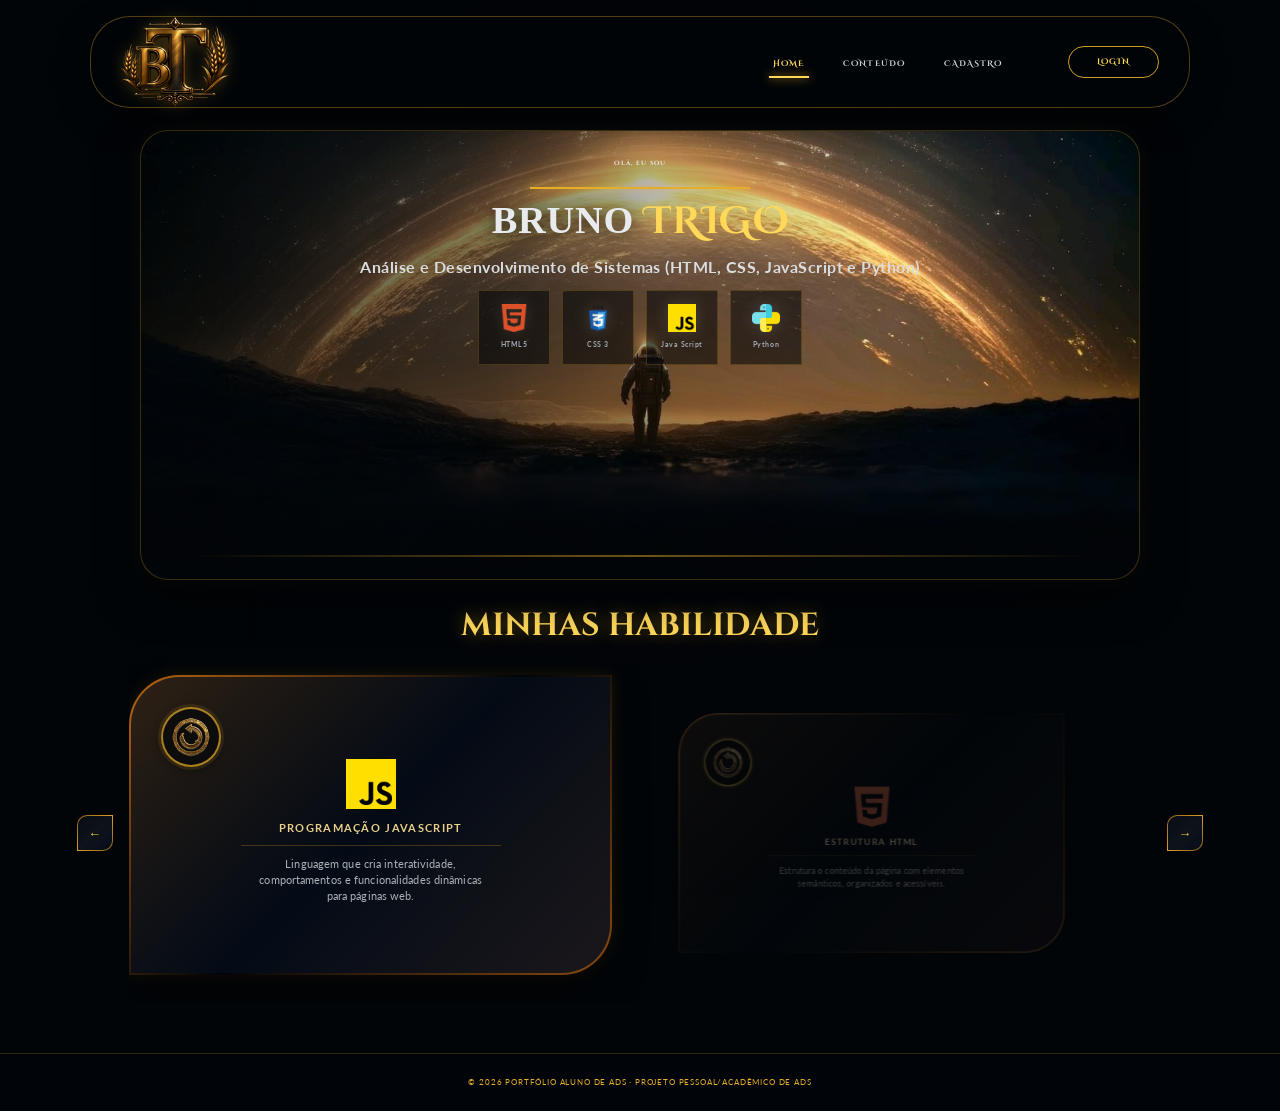
<file: Portifolio_brunoTrigo/index.html>
<!DOCTYPE html>
<html lang="pt-br">
<head>
    <meta charset="UTF-8">
    <meta name="viewport" content="width=device-width, initial-scale=1.0">
    <title>bruno trigo</title>
    <link rel="stylesheet" href="css/estilo.css">
    <link rel="stylesheet" href="css/card.css">
    <link rel="stylesheet" href="css/flipcard.css">
    <link rel="preconnect" href="https://fonts.googleapis.com">
    <link rel="preconnect" href="https://fonts.gstatic.com" crossorigin>
    <link href="https://fonts.googleapis.com/css2?family=Cinzel+Decorative:wght@400;700;900&family=Lato:wght@400;700&display=swap" rel="stylesheet">
</head>
<body>
    <video class="video-fundo" src="img/video/nebulosa.mp4" autoplay loop muted playsinline>
        <source src="img/video/nebulosa.mp4" type="video/mp4">
    </video>
    
    <div class="mascara-video"></div>

    <header class="cabecalho">
        <div class="logo">
            <img src="img/logo_cabecalho.png" alt="Logo Bruno Trigo">
        </div>
        <button class="botao-menu" aria-label="Abrir menu" aria-expanded="false" aria-controls="menu-principal">
            <span></span>
            <span></span>
            <span></span>
        </button>
        <nav class="menu" id="menu-principal" aria-label="Menu principal">
            <a href="#inicio">Home</a>
            <a href="#conteudo">Conteúdo</a>
            <a href="html/cadastro.html">cadastro</a>
            <a href="html/login.html">Login</a>
        </nav>
    </header>

    <main>
        <div class="hero-inicial" id="inicio">
            <p class="saudacao">Olá, eu sou</p>
            <div class="nome-principal">
                <h1>Bruno <span class="nome-ouro">trigo</span></h1>
            </div>
            
            <p class="descricao-hero">Análise e Desenvolvimento de Sistemas (HTML, CSS, JavaScript e Python)</p>

            <div class="icones_languagem">
                <ul>
                    <li>
                        <span>
                            <img class="icone" src="img/html5.png" alt="HTML5">
                            <h5 >HTML5</h5>
                        </span>
                    </li>
                    <li>
                        <span>
                            <img class="icone" src="img/css3.png" alt="CSS3">
                            <h5 >CSS 3</h5>
                        </span>
                    </li>
                    <li>
                        <span>
                            <img class="icone" src="img/js.png" alt="JavaScript">
                            <h5 >Java Script</h5>
                        </span>
                    </li>
                    <li>
                        <span>
                            <img class="icone" src="img/python.png" alt="Python">
                            <h5 >Python</h5>
                        </span>
                    </li>
                </ul>
            </div>
        </div>

        <h1 class="nome-ouro">minhas habilidade</h1>

        <section class="habilidades" id="conteudo" aria-label="Habilidades principais">
            
            <button class="seta seta-anterior" aria-label="anterior">←</button>
            <div class="area-cartoes">
                <div class="trilho-cartoes">

                    <article class="cartao">
                    <button class="flip-button" type="button" aria-label="Virar cartão" title="Virar cartão" aria-pressed="false"><img src="img/flip-retro-transparente.png" alt=""></button>
                    <div class="conteudo-cartao">
                        <div class="frente-cartao">
                            <img src="img/js.png" alt="JavaScript">
                            <h3>Programação JavaScript</h3>
                            <p>Linguagem que cria interatividade, comportamentos e funcionalidades dinâmicas para páginas web.</p>
                        </div>
                        <div class="verso-cartao">
                            <h3>JavaScript na prática</h3>
                            <p>Usado para criar menus, animações, validações e interações com o usuário.</p>
                        </div>
                    </div>
                    </article>

                    <article class="cartao">
                    <button class="flip-button" type="button" aria-label="Virar cartão" title="Virar cartão" aria-pressed="false"><img src="img/flip-retro-transparente.png" alt=""></button>
                    <div class="conteudo-cartao">
                        <div class="frente-cartao">
                            <img src="img/html5.png" alt="HTML">
                            <h3>Estrutura HTML</h3>
                            <p>Estrutura o conteúdo da página com elementos semânticos, organizados e acessíveis.</p>
                        </div>
                        <div class="verso-cartao">
                            <h3>HTML na prática</h3>
                            <p>Organiza textos, imagens, links, formulários e as demais partes da página.</p>
                        </div>
                    </div>
                    </article>

                    <article class="cartao">
                    <button class="flip-button" type="button" aria-label="Virar cartão" title="Virar cartão" aria-pressed="false"><img src="img/flip-retro-transparente.png" alt=""></button>
                    <div class="conteudo-cartao">
                        <div class="frente-cartao">
                            <img src="img/css3.png" alt="CSS3">
                            <h3>Estilos CSS</h3>
                            <p>Define cores, espaços, tamanhos e responsividade para criar interfaces bonitas e adaptáveis.</p>
                        </div>
                        <div class="verso-cartao">
                            <h3>CSS na prática</h3>
                            <p>Transforma a estrutura HTML em uma interface organizada, bonita e responsiva.</p>
                        </div>
                    </div>
                    </article>

                    <article class="cartao">
                    <button class="flip-button" type="button" aria-label="Virar cartão" title="Virar cartão" aria-pressed="false"><img src="img/flip-retro-transparente.png" alt=""></button>
                    <div class="conteudo-cartao">
                        <div class="frente-cartao">
                            <img src="img/python.png" alt="Python">
                            <h3>Programação Python</h3>
                            <p>Linguagem versátil usada para lógica de programação, automações, dados e desenvolvimento.</p>
                        </div>
                        <div class="verso-cartao">
                            <h3>Python na prática</h3>
                            <p>Ajuda a criar programas, automações, APIs e soluções para trabalhar com dados.</p>
                        </div>
                    </div>
                    </article>

                

                  
                </div>
                
            </div>
            <button class="seta seta-proxima" aria-label="próximo">→</button>
                
        </section>
    </main>
    <footer>© 2026 Portfólio aluno de ADS · Projeto pessoal/acadêmico de ADS</footer>

    <script src="java_script/card.js"></script>
    <script src="java_script/FlipCard.js"></script>
    <script src="java_script/menu.js"></script>
</body>
</html>
</file>
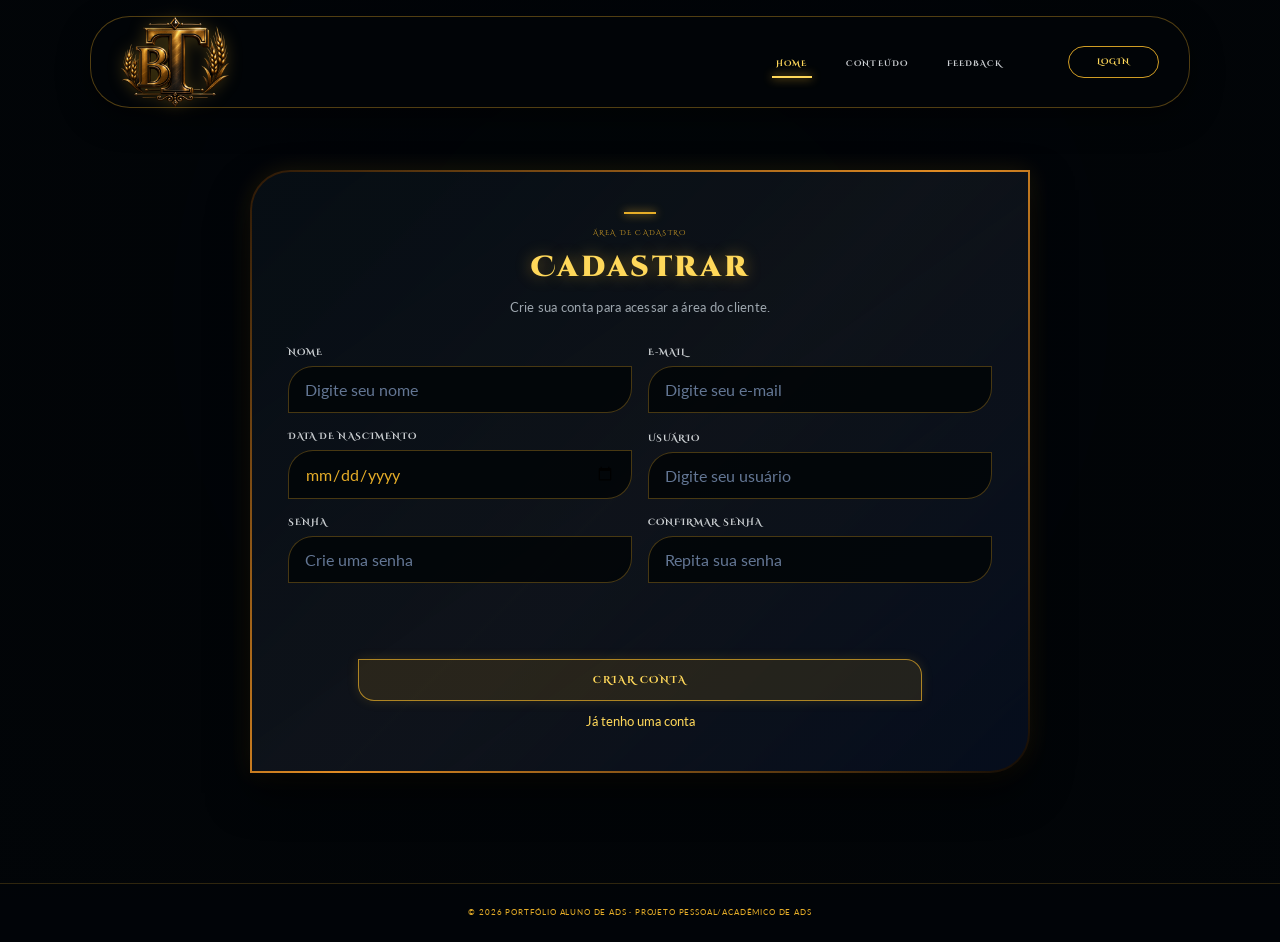
<file: Portifolio_brunoTrigo/html/cadastro.html>
<!DOCTYPE html>
<html lang="pt-br">
<head>
    <meta charset="UTF-8">
    <meta name="viewport" content="width=device-width, initial-scale=1.0">
    <title>bruno trigo</title>
    <link rel="stylesheet" href="../css/estilo.css">
    <link rel="stylesheet" href="../css/cadastro.css">
    <link rel="preconnect" href="https://fonts.googleapis.com">
    <link rel="preconnect" href="https://fonts.gstatic.com" crossorigin>
    <link href="https://fonts.googleapis.com/css2?family=Cinzel+Decorative:wght@400;700;900&family=Lato:wght@400;700&display=swap" rel="stylesheet">
</head>
<body>
    <video class="video-fundo" src="../img/video/nebulosa.mp4" autoplay loop muted playsinline>
        <source src="../img/video/nebulosa.mp4" type="video/mp4">
    </video>
    <div class="mascara-video"></div>

    <header class="cabecalho">
        <div class="logo">
            <img src="../img/logo_cabecalho.png" alt="Logo Bruno Trigo">
        </div>
        <button class="botao-menu" aria-label="Abrir menu" aria-expanded="false" aria-controls="menu-principal">
            <span></span>
            <span></span>
            <span></span>
        </button>
        <nav class="menu" id="menu-principal" aria-label="Menu principal">
            <a href="../index.html">Home</a>
            <a href="../index.html#conteudo">Conteúdo</a>
            <a href="../index.html#feedback">Feedback</a>
            <a href="login.html">Login</a>
        </nav>
    </header>
    <main class="container">
        <div class="card-login card-cadastro">
            <span class="etiqueta-secao">Área de cadastro</span>
            <h1 class="titulo-login">Cadastrar</h1>
            <p class="suave">Crie sua conta para acessar a área do cliente.</p>

            <form class="formulario" id="form-cadastro" novalidate>
                <div class="campo">
                    <label for="nome">Nome</label>
                    <input type="text" id="nome" autocomplete="name" placeholder="Digite seu nome" required />
                </div>

                <div class="campo">
                    <label for="email">E-mail</label>
                    <input type="email" id="email" autocomplete="email" placeholder="Digite seu e-mail" required />
                </div>

                <div class="campo">
                    <label for="data-nascimento">Data de nascimento</label>
                    <input type="date" id="data-nascimento" autocomplete="bday" required />
                </div>

                <div class="campo">
                    <label for="usuario">Usuário</label>
                    <input type="text" id="usuario" autocomplete="username" placeholder="Digite seu usuário" required />
                </div>

                <div class="campo">
                    <label for="senha">Senha</label>
                    <input type="password" id="senha" autocomplete="new-password" placeholder="Crie uma senha" required />
                </div>

                <div class="campo">
                    <label for="confirmar-senha">Confirmar senha</label>
                    <input type="password" id="confirmar-senha" autocomplete="new-password" placeholder="Repita sua senha" required />
                </div>

                <p class="erro" id="erro-cadastro" role="alert"></p>
                <p class="sucesso" id="sucesso-cadastro" role="status"></p>
                <div class="acoes-cadastro">
                    <button class="botao" type="submit">Criar conta</button>
                    <a class="link-login" href="login.html">Já tenho uma conta</a>
                </div>
            </form>
        </div>
    </main>

    <footer>© 2026 Portfólio aluno de ADS · Projeto pessoal/acadêmico de ADS</footer>

    <script src="../java_script/menu.js"></script>
    <script src="../java_script/cadastro.js"></script>
</body>
</html>
</file>
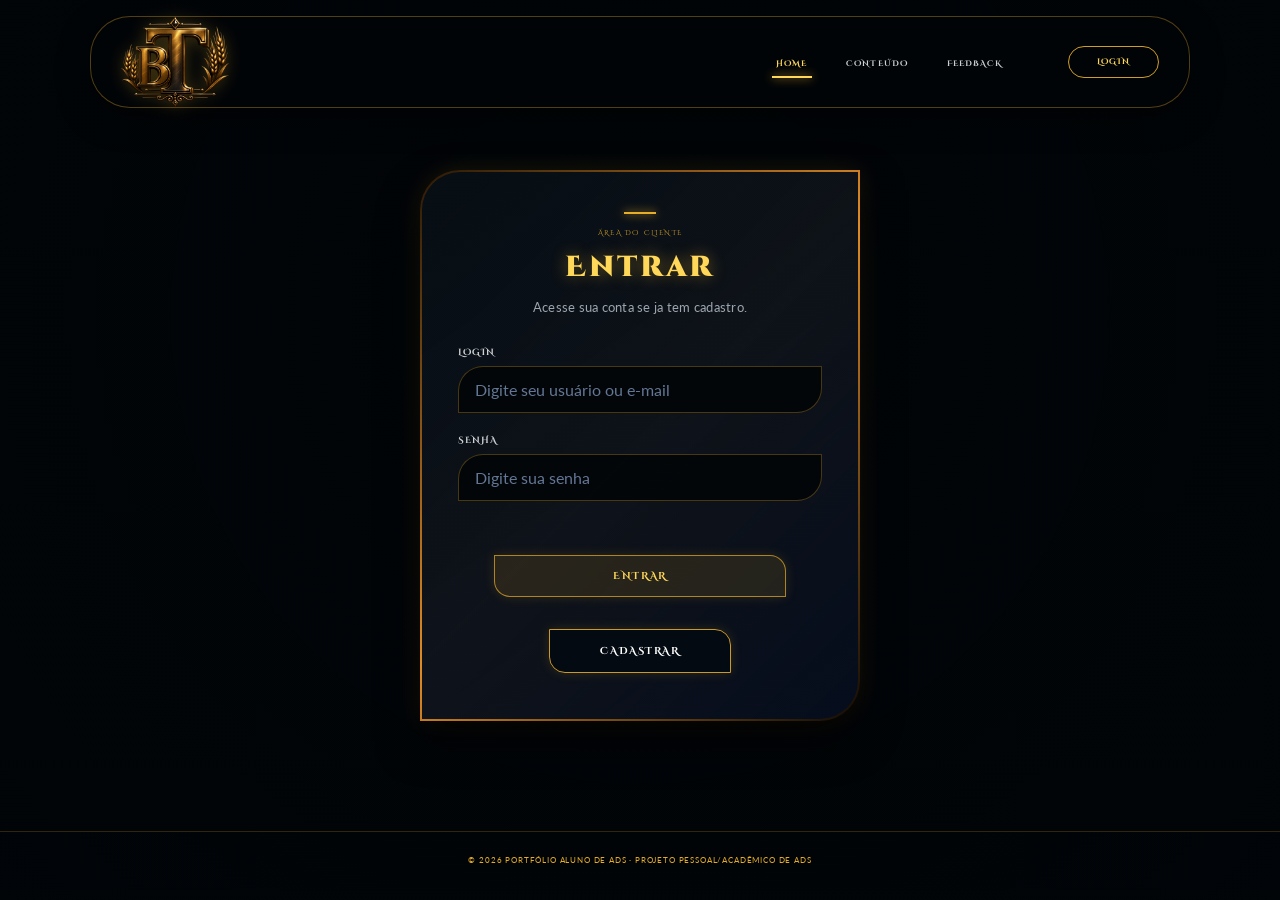
<file: Portifolio_brunoTrigo/html/login.html>
<!DOCTYPE html>
<html lang="pt-br">
<head>
    <meta charset="UTF-8">
    <meta name="viewport" content="width=device-width, initial-scale=1.0">
    <title>bruno trigo</title>
    <link rel="stylesheet" href="../css/estilo.css">
    <link rel="stylesheet" href="../css/login.css">
    <link rel="preconnect" href="https://fonts.googleapis.com">
    <link rel="preconnect" href="https://fonts.gstatic.com" crossorigin>
    <link href="https://fonts.googleapis.com/css2?family=Cinzel+Decorative:wght@400;700;900&family=Lato:wght@400;700&display=swap" rel="stylesheet">
</head>
<body>
    <video class="video-fundo" src="../img/video/nebulosa.mp4" autoplay loop muted playsinline>
        <source src="../img/video/nebulosa.mp4" type="video/mp4">
    </video>
    <div class="mascara-video"></div>

    <header class="cabecalho">
        <div class="logo">
            <img src="../img/logo_cabecalho.png" alt="Logo Bruno Trigo">
        </div>
        <button class="botao-menu" aria-label="Abrir menu" aria-expanded="false" aria-controls="menu-principal">
            <span></span>
            <span></span>
            <span></span>
        </button>
        <nav class="menu" id="menu-principal" aria-label="Menu principal">
            <a href="../index.html">Home</a>
            <a href="../index.html#conteudo">Conteúdo</a>
            <a href="../index.html#feedback">Feedback</a>
            <a href="#login">Login</a>
        </nav>
    </header>
    <main class="container">
        <div class="card-login">
            <span class="etiqueta-secao">Área do cliente</span>
            <h1 class="titulo-login">Entrar</h1>
            <p class="suave">Acesse sua conta se ja tem cadastro.</p>

            <form class="formulario" id="form-login" novalidate>
                <div class="campo">
                    <label for="login">Login</label>
                    <input type="text" id="login" autocomplete="username" placeholder="Digite seu usuário ou e-mail" required />
                </div>

                <div class="campo">
                    <label for="senha">Senha</label>
                    <input type="password" id="senha" autocomplete="current-password" placeholder="Digite sua senha" required />
                </div>
          
                <p class="erro" id="erro-login"></p>
                <button class="botao" type="submit">Entrar</button>
                <a class="botao botao-cadastro" href="cadastro.html">Cadastrar</a>
            </form>
        </div>
    </main>

    <footer>© 2026 Portfólio aluno de ADS · Projeto pessoal/acadêmico de ADS</footer>

    <script src="../java_script/menu.js"></script>
    <script src="../java_script/login.js"></script>
</body>
</html>
</file>
<file: Portifolio_brunoTrigo/css/estilo.css>
/* =========================================================
   ESTILOS GERAIS - TEMA ESPACIAL EM PRETO E DOURADO
   ========================================================= */

* {
  margin: 0;
  padding: 0;
  box-sizing: border-box;
}

:root {
  --preto: #020508;
  --ouro: #e6ad28;
  --ouro-claro: #ffd85a;
  --texto-suave: #9da6ae;
}

html {
  scroll-behavior: smooth;
}

body {
  width: 100%;
  min-width: 320px;
  min-height: 100vh;
  line-height: 1.6;
  text-align: center;
  font-family: "Lato", Arial, sans-serif;
  color: #e8ebee;
  background: var(--preto);
}

/* =========================================================
   VÍDEO DE FUNDO (NEBULOSA)
   ========================================================= */
.video-fundo {
  position: fixed;
  top: 0;
  left: 0;
  width: 100vw;
  height: 100vh;
  object-fit: cover;
  z-index: 0;
  pointer-events: none;
  filter: brightness(0.85);
}

.mascara-video {
  position: fixed;
  top: 0;
  left: 0;
  width: 100vw;
  height: 100vh;
  background: radial-gradient(circle at 50% 35%, rgba(2, 5, 8, 0.147) 0%, rgba(2, 5, 8, 0.344) 100%);
  z-index: 1;
  pointer-events: none;
}

main {
  position: relative;
  z-index: 2;
  min-height: 100vh;
  padding-top: 90px; /* Espaço para o cabeçalho transparente não cobrir o início do conteúdo */
  overflow: hidden;
  background: transparent;
}

/* =========================================================
   CABEÇALHO & MENU
   ========================================================= */
.cabecalho {
  /* ==============================================================
     OPÇÃO 1 (ATUAL): 'fixed'    -> NÃO ROLA (fica fixo no topo da tela)
     OPÇÃO 2:         'absolute' -> ROLA JUNTO (sobe e some ao descer)
     ============================================================== */
  position: absolute; /* Rola junto com a página (não fica preso no topo) */
  top: 16px;
  left: 50%;
  transform: translateX(-50%);
  width: min(90%, 1100px);
  min-height: 64px;
  padding: 0 30px;
  display: flex;
  justify-content: space-between;
  align-items: center;
  background: rgba(2, 5, 8, 0.65);
  border: 1px solid rgba(230, 173, 40, 0.35);
  border-radius: 40px;
  -webkit-backdrop-filter: blur(14px);
  backdrop-filter: blur(14px);
  box-shadow: 0 10px 30px rgba(0, 0, 0, 0.5);
  z-index: 100;
}

.logo img {
  width: 108px;
  height: auto;
  display: block;
  filter: drop-shadow(0 0 8px rgba(230, 173, 40, 0.282));
}

.menu {
  display: flex;
  justify-content: center;
  align-items: center;
  gap: clamp(8px, 2.4vw, 38px);
}

.menu a {
  position: relative;
  padding: 29px 4px 25px;
  border-radius: 0;
  color: #cdd1d4;
  font-family: "Cinzel Decorative", serif;
  font-size: 0.48rem;
  font-weight: bolder;
  letter-spacing: 0.14em;
  text-decoration: none;
  text-transform: uppercase;
  transition: color 0.3s ease, transform 0.3s ease;
}

.menu a::after {
  position: absolute;
  right: 0;
  bottom: 17px;
  left: 0;
  height: 2px;
  content: "";
  background: var(--ouro-claro);
  box-shadow: 0 0 10px var(--ouro);
  transform: scaleX(0);
  transition: transform 0.25s ease;
}

.menu a:hover,
.menu a:first-child {
  color: var(--ouro-claro);
}

.menu a:hover::after,
.menu a:first-child::after {
  transform: scaleX(1);
}

.menu a[href="#login"],
.menu a[href*="login"] {
  margin-left: clamp(12px, 2.4vw, 38px);
  padding: 9px 28px;
  border: 1px solid rgba(230, 173, 40, 0.9);
  border-radius: 24px;
  color: var(--ouro-claro);
}

.menu a[href="#login"]::after,
.menu a[href*="login"]::after {
  display: none;
}

.botao-menu {
  display: none;
  width: 42px;
  height: 42px;
  padding: 8px;
  border: 1px solid rgba(230, 173, 40, 0.5);
  border-radius: 8px;
  background: transparent;
  cursor: pointer;
}

.botao-menu span {
  display: block;
  width: 24px;
  height: 2px;
  margin: 4px auto;
  border-radius: 2px;
  background: var(--ouro-claro);
  transition: transform 0.3s ease, opacity 0.3s ease;
}

.botao-menu.aberto span:nth-child(1) {
  transform: translateY(6px) rotate(45deg);
}

.botao-menu.aberto span:nth-child(2) {
  opacity: 0;
}

.botao-menu.aberto span:nth-child(3) {
  transform: translateY(-6px) rotate(-45deg);
}

/* =========================================================
   HERO / APRESENTAÇÃO
   ========================================================= */
.hero-inicial {
  position: relative;
  display: flex;
  flex-direction: column;
  align-items: center;
  text-align: center;
  width: min(90%, 1000px);
  min-height: 450px;
  margin: 40px auto 20px;
  padding: clamp(20px, 3vh, 75px) 6% 70px;
  background:
    linear-gradient(90deg, rgba(2, 5, 8, 0.685) 0%, rgba(2, 5, 8, 0.499) 35%, rgba(2, 5, 8, 0) 75%),
    linear-gradient(0deg, rgb(2, 5, 8) 0%, transparent 43%),
    url('../img/download.jpg') 68% center / cover no-repeat;
  border: 1px solid rgba(230, 173, 40, 0.25);
  border-radius: 28px;
  box-shadow: 0 18px 40px rgba(0, 0, 0, 0.5), 0 0 24px rgba(230, 173, 40, 0.06);

}

.hero-inicial::after {
  position: absolute;
  right: 5%;
  bottom: 22px;
  left: 5%;
  height: 2px;
  content: "";
  background: linear-gradient(90deg, transparent, rgba(230, 173, 40, 0.48), transparent);
}

.hero-inicial > .saudacao {
  margin: 0 0 5px;
  padding: 0;
  color: #edf0f0;
  font-family: "Cinzel Decorative", Georgia, serif;
  font-size: 0.4rem;
  letter-spacing: 0.16em;
  text-align: center;
}

.nome-principal {
  position: relative;
  display: flex;
  flex-direction: column;
  align-items: center;
  gap: 0;
  padding-left: 0;
  width: min(600px, 100%);
  font-family: Georgia, "Times New Roman", serif;
  text-transform: uppercase;
}

.nome-principal::before {
  content: "";
  display: block;
  width: 220px;
  height: 2px;
  margin: 14px;
  background: var(--ouro);
  box-shadow: 0 0 9px var(--ouro);
}

.nome-principal h1 {
  font-size: clamp(1.4rem, 3vw, 2.8rem);
  margin: 0;
  line-height: 0.92;
  letter-spacing: 0.02em;
  text-align: center;
  text-shadow: 0 2px 18px rgba(0, 0, 0, 0.9);
}

.nome-ouro {
  font-family: "Cinzel Decorative", serif;
  padding-left: 0;
  color: var(--ouro-claro);
  text-shadow: 0 0 18px rgba(230, 173, 40, 0.45);
}

.hero-inicial > p {
  text-align: center;
  font-weight: bold;
  max-width: 560px;
  padding: 13px 0 11px;
  color: #d9dde0;
  font-size: clamp(0.62rem, 1.05vw, 1rem);
  letter-spacing: 0.08em;
}

.hero-inicial > .descricao-hero {
  margin-top: 2px;
  font-family: "Lato", Arial, sans-serif;
  font-size: clamp(0.85rem, 1.3vw, 1rem);
  line-height: 1.5;
  letter-spacing: 0.03em;
  text-align: center;
}

/* =========================================================
   ÍCONES DE LINGUAGENS
   ========================================================= */
.icones_languagem ul {
  list-style: none;
  display: flex;
  justify-content: center;
  gap: 12px;
  padding-left: 0;
}

.icones_languagem li span {
  display: flex;
  width: 72px;
  min-height: 75px;
  flex-direction: column;
  align-items: center;
  justify-content: center;
  border: 1px solid rgba(230, 173, 40, 0.22);
  background: rgba(0, 5, 9, 0.55);
  transition: border-color 0.3s ease;
}

.icones_languagem img {
  width: 28px;
  height: 28px;
  object-fit: contain;
  filter: drop-shadow(0 0 8px rgba(255, 255, 255, 0.15));
  transition: opacity 0.3s ease, transform 0.4s ease;
}

.icones_languagem h5 {
  margin-top: 7px;
  color: var(--texto-suave);
  font-size: 0.42rem;
  letter-spacing: 0.08em;
  transition: color 0.2s ease, text-shadow 0.2s ease;
}

.icones_languagem li span:hover {
  border-color: rgba(230, 173, 40, 0.6);
}

.icones_languagem li span:hover img {
  transform: translateY(-6px) scale(1.15);
}

.icones_languagem li span:hover h5 {
  color: #facc15;
  text-shadow: 0 0 8px rgba(230, 173, 40, 0.6);
}

/* =========================================================
   RODAPÉ
   ========================================================= */
footer {
  position: relative;
  z-index: 2;
  text-align: center;
  padding: 22px 5%;
  color: var(--ouro);
  border-top: 1px solid rgba(230, 173, 40, 0.2);
  background: rgba(2, 5, 8, 0.88);
  font-size: 0.52rem;
  letter-spacing: 0.1em;
  text-transform: uppercase;
}

/* =========================================================
   RESPONSIVIDADE (MOBILE)
   ========================================================= */
@media (max-width: 700px) {
  .cabecalho {
    min-height: 68px;
    padding: 0 20px;
    align-items: center;
  }

  .logo img {
    width: 82px;
  }

  .botao-menu {
    display: block;
  }

  .menu {
    position: absolute;
    top: 100%;
    right: 0;
    width: 100%;
    display: flex;
    flex-direction: column;
    gap: 0;
    padding: 0 20px;
    overflow: hidden;
    background: rgba(2, 5, 8, 0.98);
    max-height: 0;
    transition: max-height 0.5s ease, padding 0.5s ease;
  }

  .menu.aberto {
    max-height: 280px;
    padding: 10px 20px;
  }

  .menu a {
    width: 100%;
    padding: 15px;
    text-align: center;
  }

  .menu a::after {
    bottom: 8px;
  }

  .menu a[href="#login"],
  .menu a[href*="login"] {
    margin: 8px auto;
    width: auto;
  }

  .hero-inicial {
    width: 94%;
    margin: 20px auto 10px;
    min-height: 540px;
    padding: 60px 5% 65px;
    border-radius: 20px;
    background-position: 68% center;
  }

  .nome-principal h1 {
    font-size: clamp(1.35rem, 10vw, 2rem);
  }

  .hero-inicial > p {
    letter-spacing: 0.03em;
  }
}
</file>
<file: Portifolio_brunoTrigo/css/card.css>
.habilidades {
  position: relative;
  z-index: 2;
  display: flex;
  align-items: center;
  justify-content: center;
  gap: 16px;
  width: min(88%, 1280px);
  margin: -38px auto 0;
  padding: 50px 0;
}

.area-cartoes {
  position: relative;
  flex: 1;
  min-width: 0;
  overflow: hidden;
  padding: 20px 0;
}

.trilho-cartoes {
  display: flex;
  width: 100%;
  flex-shrink: 0;
  gap: 18px;
  padding: 0;
  transition: transform 1s ease;
  will-change: transform;
}

.trilho-cartoes.sem-animacao {
  transition: none;
}

.cartao {
  position: relative;
  isolation: isolate;
  flex: 0 0 calc((100% - 56px) / 2);
  max-width: calc((100% - 56px) / 2);
  min-height: 230px;
  padding: 8px;
  overflow: hidden;
  background:
    linear-gradient(145deg, rgba(5, 13, 20, 0.768), rgba(4, 13, 30, 0.834)) padding-box,
    linear-gradient(135deg, #bb6514 0%, #e08b2400 50%, #8f4d10f6 100%) border-box;
  border: 2px solid transparent;
  border-radius:50px 0px 50px 00px;
  filter: brightness(0.72) saturate(0.65);
  transform: scale(0.97);
  transition: transform 0.35s ease, box-shadow 0.35s ease, filter 0.35s ease, opacity 0.35s ease;
  z-index: 1;
}

.cartao.ativo {
  z-index: 3;
  filter: brightness(1) saturate(1);
  transform: translateY(-8px);
  box-shadow: 0 22px 32px rgba(0, 0, 0, 0.5), 0 0 18px rgba(230, 173, 40, 0.12);
}

.cartao:not(.ativo) {
  opacity: 0.45;
  transform: scale(0.8);
}

.cartao img {
  position: relative;
  z-index: 1;
  width: 50px;
  height: 50px;
  margin: 6px 0 10px;
  object-fit: contain;
}

.cartao h3 {
  position: relative;
  z-index: 1;
  margin: 0 0 8px;
  color: #ead08a;
  font-size: 0.68rem;
  letter-spacing: 0.12em;
  text-transform: uppercase;
}

.cartao p {
  max-width: 260px;
  margin: 0 auto;
  padding: 10px 12px 0;
  border-top: 1px solid rgba(230, 173, 40, 0.25);
  color: #aab1b6;
  font-family: "Lato", Arial, sans-serif;
  font-size: 0.68rem;
  line-height: 1.5;
  letter-spacing: 0.01em;
  text-align: center;
}

.seta {
  width: 36px;
  height: 36px;
  border: 1px solid rgba(230, 173, 40, 0.5);
  border-radius: 10px 0px 10px 0px;
  background:
    linear-gradient(145deg, rgba(5, 13, 20, 0.97), rgba(4, 13, 30, 0.94)) padding-box,
    linear-gradient(135deg, #402307a9 0%, #e08b24 50%, #2313047f 100%) border-box;
  color: #f2c94c;
  font-size: 0.8rem;
  line-height: 1.5;
  cursor: pointer;
  transition: transform 0.1s ease, background 0.1s ease, box-shadow 0.2s ease;
  box-shadow: none;
}

.seta:hover {
  transform: scale(1.09);
  background: rgba(230, 173, 40, 0.2);
  box-shadow: 0 0 16px rgba(230, 173, 40, 0.2);
}

@media (max-width: 900px) {
  .habilidades {
    width: 100%;
    margin-top: -20px;
  }

  .cartao {
    flex-basis: calc((100% - 18px) / 2);
    max-width: calc((100% - 18px) / 2);
  }
}

@media (max-width: 700px) {
  .habilidades {
    padding: 20px 10px;
  }

  .area-cartoes {
    width: 100%;
    padding: 20px 0;
  }

  .cartao {
    flex-basis: 100%;
    max-width: 100%;
    transform: scale(1);
  }

  .cartao.ativo {
    transform: scale(1) translateY(-4px);
  }
}
</file>
<file: Portifolio_brunoTrigo/css/flipcard.css>
.conteudo-cartao {
  position: relative;
  min-height: 280px;
  transform-style: preserve-3d;
  transition: transform 0.6s ease;
}

.cartao.virado .conteudo-cartao {
  transform: rotateY(180deg);
}

.flip-button {
  position: absolute;
  top: 30px;
  left: 30px;
  z-index: 5;
  width: 60px;
  height: 60px;
  border: 2px solid rgba(230, 173, 40, 0.72);
  border-radius: 50%;
  background: rgba(2, 6, 10, 0.62);
  color: #ffd85a;
  font-size: 1.3rem;
  line-height: 1;
  cursor: pointer;
  transition: transform 0.25s ease, filter 0.25s ease, background 0.25s ease;
  box-shadow: 0 0 0 3px rgba(230, 173, 40, 0.12), 0 3px 10px rgba(0, 0, 0, 0.45);
}

.flip-button:hover {
  background: rgba(230, 173, 40, 0.16);
  filter: drop-shadow(0 0 8px rgba(255, 216, 90, 0.85));
  transform: scale(1.12);
}

.flip-button img {
  display: block;
  width: 40px;
  height: 40px;
  margin: auto;
  object-fit: contain;
  transform: scaleX(-1);
}

.flip-button:focus-visible {
  outline: 2px solid #ffd85a;
  outline-offset: 3px;
}

.frente-cartao,
.verso-cartao {
  position: absolute;
  inset: 0;
  display: flex;
  flex-direction: column;
  align-items: center;
  justify-content: center;
  padding: 30px 50px 22px;
  backface-visibility: hidden;
}

.verso-cartao {
  transform: rotateY(180deg);
  text-align: center;
}


.cartao:focus-visible {
  outline: 2px solid #ffd85a;
  outline-offset: 4px;
}
</file>
<file: Portifolio_brunoTrigo/css/cadastro.css>
@import url("login.css");

.card-cadastro {
	max-width: 780px;
    max-height: 100vh;
}

.card-cadastro .formulario {
	display: flex;
	flex-direction: row;
	flex-wrap: wrap;
	align-items: flex-end;
	column-gap: 16px;
	row-gap: 16px;
}

.card-cadastro .formulario .campo {
	box-sizing: border-box;
	flex: 1 1 280px;
	min-width: min(100%, 280px);
}

.card-cadastro .erro,
.card-cadastro .sucesso,
.acoes-cadastro {
	width: 100%;
}

.acoes-cadastro {
	display: flex;
	flex-direction: column;
	align-items: center;
	gap: 10px;
	margin-top: 8px;
}

.acoes-cadastro .botao {
	margin: 0;
}

.sucesso {
	min-height: 20px;
	margin: -4px 0;
	color: #8ee6a8;
	font-size: 0.84rem;
	text-align: center;
}

.link-login {
	align-self: center;
	color: var(--ouro-claro);
	font-size: 0.8rem;
	text-decoration: none;
}

.link-login:hover,
.link-login:focus-visible {
	text-decoration: underline;
}
</file>
<file: Portifolio_brunoTrigo/css/login.css>
/* =========================================================
   PÁGINA DE LOGIN - TEMA PRETO E DOURADO
   ========================================================= */

:root {
  --preto: #020508;
  --preto-card: rgba(5, 13, 20, 0.95);
  --ouro: #e6ad28;
  --ouro-claro: #ffd85a;
  --texto-suave: #9da6ae;
  --texto-claro: #e8ebee;
}

/* Container centralizado */
.container {
  position: relative;
  z-index: 2;
  display: flex;
  flex-direction: column;
  align-items: center;
  min-height: calc(100vh - 78px - 65px);
  padding: 120px 20px 60px;
  background: transparent;
}

/* Cartão do formulário */
.card-login {
  position: relative;
  width: 100%;
  max-width: 440px;
  margin: 50px auto;
  padding: 40px 36px;
  background:
    linear-gradient(145deg, rgba(5, 13, 20, 0.97), rgba(4, 13, 30, 0.94)) padding-box,
    linear-gradient(135deg, #402307a9 0%, #e08b24 50%, #2313047f 100%) border-box;
  border: 2px solid transparent;
  border-radius: 40px 0px 40px 0px;
  box-shadow: 0 20px 40px rgba(0, 0, 0, 0.7), 0 0 24px rgba(230, 173, 40, 0.12);
  display: flex;
  flex-direction: column;
  align-items: center;
  text-align: center;
}

/* Linha decorativa no topo */
.card-login::before {
  content: "";
  display: block;
  width: 32px;
  height: 2px;
  background: var(--ouro);
  box-shadow: 0 0 9px var(--ouro);
  margin-bottom: 14px;
}

.etiqueta-secao {
  font-family: "Cinzel Decorative", Georgia, serif;
  font-size: 0.42rem;
  letter-spacing: 0.18em;
  text-transform: uppercase;
  color: var(--ouro);
  margin-bottom: 6px;
}

.titulo-login {
  font-family: "Cinzel Decorative", Georgia, serif;
  font-size: clamp(1.8rem, 2vw, 1.5rem);
  font-weight: 800;
  color: var(--ouro-claro);
  text-shadow: 0 0 16px #e6ad2873;
  margin-bottom: 8px;
  letter-spacing: 0.09em;
}

.suave {
  color: var(--texto-suave);
  font-size: 0.8rem;
  line-height: 1.4;
  letter-spacing: 0.02em;
  margin-bottom: 28px;
}

/* Formulário e campos */
.formulario {
  width: 100%;
  display: flex;
  flex-direction: column;
  gap: 20px;
  text-align: left;
}

.campo {
  display: flex;
  flex-direction: column;
  gap: 7px;
  width: 100%;
}

.campo label {
  font-family: "Cinzel Decorative", Georgia, serif;
  font-size: 0.55rem;
  letter-spacing: 0.12em;
  text-transform: uppercase;
  color: #cdd1d4;
  font-weight: 600;
}

.campo input {
  width: 100%;
  padding: 13px 16px;
  background: rgba(2, 5, 8, 0.85);
  border: 1px solid rgba(230, 173, 40, 0.3);
  border-radius: 25px 0px 25px 0px ;
  color: var(--ouro);
  font-family: "Lato", Arial, sans-serif;
  font-size: 1.0rem;
  transition: border-color 0.25s ease, box-shadow 0.25s ease, background 0.25s ease;
}

.campo input::placeholder {
  color: #637694;
  font-size: 1rem;
}

.campo input:focus {
  outline: none;
  background: #040a12;
  border-color: var(--ouro-claro);
  box-shadow: 0 0 14px rgba(230, 173, 40, 0.35);
}

/* Mensagem de erro */
.erro {
  font-size: 0.64rem;
  color: #ff6b6b;
  min-height: 20px;
  text-align: center;
  margin: -6px 0;
}

/* Botão de envio */
.formulario .botao {
  display: block;
  width: 80%;
  padding: 13px 24px;
  margin: 6px auto;
  background: rgba(230, 173, 40, 0.121);
  border: 1px solid rgba(230, 173, 40, 0.715);
  border-radius: 0px 16px 0px 16px;
  color: var(--ouro-claro);
  font-family: "Cinzel Decorative", Georgia, serif;
  font-size: 0.65rem;
  font-weight: 700;
  letter-spacing: 0.15em;
  text-transform: uppercase;
  cursor: pointer;
  transition: all 0.3s ease;
  box-shadow: 0 0 12px rgba(230, 173, 40, 0.15);
  text-align: center;
  text-decoration: none;
}
.formulario .botao-cadastro {
  width: 50%;
  padding: 13px 24px;
  margin-top: 6px;
  background: #040a12f2;
  border: 1px solid rgb(203, 153, 37);
  border-radius: 0px 16px 0px 16px;
  color: white;
  font-family: "Cinzel Decorative", Georgia, serif;
  font-size: 0.65rem;
  font-weight: 700;
  letter-spacing: 0.15em;
  text-transform: uppercase;
  cursor: pointer;
  transition: all 0.3s ease;
  box-shadow: 0 0 12px rgba(230, 173, 40, 0.15);
}


.formulario .botao:hover {
  background: var(--ouro);
  color: var(--preto);
  box-shadow: 0 0 20px rgba(230, 173, 40, 0.249);
  transform: translateY(-2px);
}

.formulario .botao:active {
  transform: translateY(0);
}

/* Responsividade */
@media (max-width: 600px) {
  .container {
    padding: 30px 16px;
    min-height: calc(100vh - 68px - 65px);
  }

  .card-login {
    padding: 30px 20px;
    border-radius: 30px 0 30px 0;
  }
}
</file>
